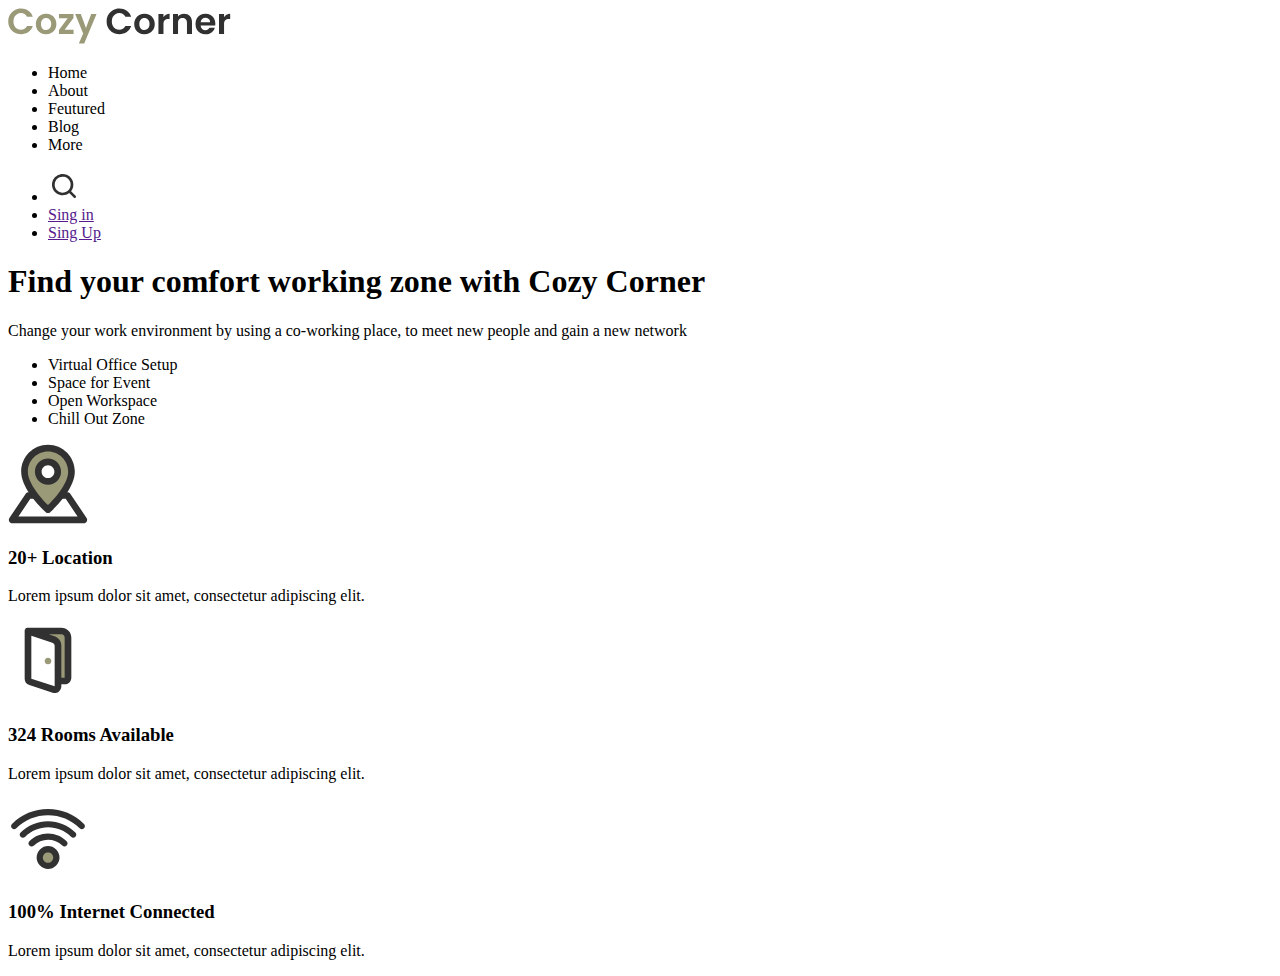
<file: index.html>
<!doctype html>
<html lang="es">
  <head>
    <meta charset="UTF-8" />
    <link rel="icon" type="image/svg+xml" href="/vite.svg" />
    <meta name="viewport" content="width=device-width, initial-scale=1.0" />
    <title>Vite App</title>
  </head>
  <body>
    <div class="container_principal"><!--  este es el contenedor principal -->

      <header class="header">
         <!-- ----------------------------------- -->
        <!-- ----------------------------------- -->
        <svg width="223" height="36" viewBox="0 0 223 36" fill="none" xmlns="http://www.w3.org/2000/svg" class="logo">
          <path d="M0.26 13.4C0.26 10.928 0.812 8.72 1.916 6.776C3.044 4.808 4.568 3.284 6.488 2.204C8.432 1.1 10.604 0.547999 13.004 0.547999C15.812 0.547999 18.272 1.268 20.384 2.708C22.496 4.148 23.972 6.14 24.812 8.684H19.016C18.44 7.484 17.624 6.584 16.568 5.984C15.536 5.384 14.336 5.084 12.968 5.084C11.504 5.084 10.196 5.432 9.044 6.128C7.916 6.8 7.028 7.76 6.38 9.008C5.756 10.256 5.444 11.72 5.444 13.4C5.444 15.056 5.756 16.52 6.38 17.792C7.028 19.04 7.916 20.012 9.044 20.708C10.196 21.38 11.504 21.716 12.968 21.716C14.336 21.716 15.536 21.416 16.568 20.816C17.624 20.192 18.44 19.28 19.016 18.08H24.812C23.972 20.648 22.496 22.652 20.384 24.092C18.296 25.508 15.836 26.216 13.004 26.216C10.604 26.216 8.432 25.676 6.488 24.596C4.568 23.492 3.044 21.968 1.916 20.024C0.812 18.08 0.26 15.872 0.26 13.4ZM37.9728 26.324C36.0528 26.324 34.3248 25.904 32.7888 25.064C31.2528 24.2 30.0408 22.988 29.1528 21.428C28.2888 19.868 27.8568 18.068 27.8568 16.028C27.8568 13.988 28.3008 12.188 29.1888 10.628C30.1008 9.068 31.3368 7.868 32.8968 7.028C34.4568 6.164 36.1968 5.732 38.1168 5.732C40.0368 5.732 41.7768 6.164 43.3368 7.028C44.8968 7.868 46.1208 9.068 47.0088 10.628C47.9208 12.188 48.3768 13.988 48.3768 16.028C48.3768 18.068 47.9088 19.868 46.9728 21.428C46.0608 22.988 44.8128 24.2 43.2288 25.064C41.6688 25.904 39.9168 26.324 37.9728 26.324ZM37.9728 21.932C38.8848 21.932 39.7368 21.716 40.5288 21.284C41.3448 20.828 41.9928 20.156 42.4728 19.268C42.9528 18.38 43.1928 17.3 43.1928 16.028C43.1928 14.132 42.6888 12.68 41.6808 11.672C40.6968 10.64 39.4848 10.124 38.0448 10.124C36.6048 10.124 35.3928 10.64 34.4088 11.672C33.4488 12.68 32.9688 14.132 32.9688 16.028C32.9688 17.924 33.4368 19.388 34.3728 20.42C35.3328 21.428 36.5328 21.932 37.9728 21.932ZM56.6818 21.86H65.5738V26H50.9578V21.932L59.6698 10.196H50.9938V6.056H65.4658V10.124L56.6818 21.86ZM88.5562 6.056L76.2082 35.432H70.8442L75.1642 25.496L67.1722 6.056H72.8242L77.9722 19.988L83.1922 6.056H88.5562Z" fill="#9B9A78"/>
          <path d="M98.6272 13.4C98.6272 10.928 99.1792 8.72 100.283 6.776C101.411 4.808 102.935 3.284 104.855 2.204C106.799 1.1 108.971 0.547999 111.371 0.547999C114.179 0.547999 116.639 1.268 118.751 2.708C120.863 4.148 122.339 6.14 123.179 8.684H117.383C116.807 7.484 115.991 6.584 114.935 5.984C113.903 5.384 112.703 5.084 111.335 5.084C109.871 5.084 108.563 5.432 107.411 6.128C106.283 6.8 105.395 7.76 104.747 9.008C104.123 10.256 103.811 11.72 103.811 13.4C103.811 15.056 104.123 16.52 104.747 17.792C105.395 19.04 106.283 20.012 107.411 20.708C108.563 21.38 109.871 21.716 111.335 21.716C112.703 21.716 113.903 21.416 114.935 20.816C115.991 20.192 116.807 19.28 117.383 18.08H123.179C122.339 20.648 120.863 22.652 118.751 24.092C116.663 25.508 114.203 26.216 111.371 26.216C108.971 26.216 106.799 25.676 104.855 24.596C102.935 23.492 101.411 21.968 100.283 20.024C99.1792 18.08 98.6272 15.872 98.6272 13.4ZM136.34 26.324C134.42 26.324 132.692 25.904 131.156 25.064C129.62 24.2 128.408 22.988 127.52 21.428C126.656 19.868 126.224 18.068 126.224 16.028C126.224 13.988 126.668 12.188 127.556 10.628C128.468 9.068 129.704 7.868 131.264 7.028C132.824 6.164 134.564 5.732 136.484 5.732C138.404 5.732 140.144 6.164 141.704 7.028C143.264 7.868 144.488 9.068 145.376 10.628C146.288 12.188 146.744 13.988 146.744 16.028C146.744 18.068 146.276 19.868 145.34 21.428C144.428 22.988 143.18 24.2 141.596 25.064C140.036 25.904 138.284 26.324 136.34 26.324ZM136.34 21.932C137.252 21.932 138.104 21.716 138.896 21.284C139.712 20.828 140.36 20.156 140.84 19.268C141.32 18.38 141.56 17.3 141.56 16.028C141.56 14.132 141.056 12.68 140.048 11.672C139.064 10.64 137.852 10.124 136.412 10.124C134.972 10.124 133.76 10.64 132.776 11.672C131.816 12.68 131.336 14.132 131.336 16.028C131.336 17.924 131.804 19.388 132.74 20.42C133.7 21.428 134.9 21.932 136.34 21.932ZM155.481 9.152C156.129 8.096 156.969 7.268 158.001 6.668C159.057 6.068 160.257 5.768 161.601 5.768V11.06H160.269C158.685 11.06 157.485 11.432 156.669 12.176C155.877 12.92 155.481 14.216 155.481 16.064V26H150.441V6.056H155.481V9.152ZM176.048 5.768C178.424 5.768 180.344 6.524 181.808 8.036C183.272 9.524 184.004 11.612 184.004 14.3V26H178.964V14.984C178.964 13.4 178.568 12.188 177.776 11.348C176.984 10.484 175.904 10.052 174.536 10.052C173.144 10.052 172.04 10.484 171.224 11.348C170.432 12.188 170.036 13.4 170.036 14.984V26H164.996V6.056H170.036V8.54C170.708 7.676 171.56 7.004 172.592 6.524C173.648 6.02 174.8 5.768 176.048 5.768ZM207.337 15.596C207.337 16.316 207.289 16.964 207.193 17.54H192.613C192.733 18.98 193.237 20.108 194.125 20.924C195.013 21.74 196.105 22.148 197.401 22.148C199.273 22.148 200.605 21.344 201.397 19.736H206.833C206.257 21.656 205.153 23.24 203.521 24.488C201.889 25.712 199.885 26.324 197.509 26.324C195.589 26.324 193.861 25.904 192.325 25.064C190.813 24.2 189.625 22.988 188.761 21.428C187.921 19.868 187.5 18.068 187.5 16.028C187.5 13.964 187.921 12.152 188.761 10.592C189.601 9.032 190.777 7.832 192.289 6.992C193.801 6.152 195.541 5.732 197.509 5.732C199.405 5.732 201.097 6.14 202.585 6.956C204.097 7.772 205.261 8.936 206.077 10.448C206.917 11.936 207.337 13.652 207.337 15.596ZM202.117 14.156C202.093 12.86 201.625 11.828 200.713 11.06C199.801 10.268 198.685 9.872 197.365 9.872C196.117 9.872 195.061 10.256 194.197 11.024C193.357 11.768 192.841 12.812 192.649 14.156H202.117ZM216.055 9.152C216.703 8.096 217.543 7.268 218.575 6.668C219.631 6.068 220.831 5.768 222.175 5.768V11.06H220.843C219.259 11.06 218.059 11.432 217.243 12.176C216.451 12.92 216.055 14.216 216.055 16.064V26H211.015V6.056H216.055V9.152Z" fill="#313131"/>
        </svg>
        <!-- ----------------------------------- -->
        <nav class="nav_home">
         <ul class="ul_nav">
          <li class="home">Home</li>
          <li>About</li>
          <li>Feutured</li>
          <li>Blog</li>
          <li>More</li>
         </ul>
       </nav>
       <!-- ----------------------------------- -->
       <nav class="nav_search">
        <ul class="ul_search">
          <li><svg width="32" height="32" viewBox="0 0 32 32" fill="none" xmlns="http://www.w3.org/2000/svg"><path d="M27.6133 25.72L23.08 21.2C24.5427 19.3366 25.3363 17.0355 25.3333 14.6667C25.3333 12.557 24.7077 10.4947 23.5357 8.74059C22.3636 6.98646 20.6977 5.61929 18.7486 4.81196C16.7995 4.00462 14.6548 3.79339 12.5857 4.20496C10.5166 4.61654 8.61596 5.63244 7.1242 7.1242C5.63244 8.61596 4.61654 10.5166 4.20496 12.5857C3.79339 14.6548 4.00462 16.7995 4.81196 18.7486C5.61929 20.6977 6.98646 22.3636 8.74059 23.5357C10.4947 24.7077 12.557 25.3333 14.6667 25.3333C17.0355 25.3363 19.3366 24.5426 21.2 23.08L25.72 27.6133C25.844 27.7383 25.9914 27.8375 26.1539 27.9052C26.3164 27.9729 26.4907 28.0077 26.6667 28.0077C26.8427 28.0077 27.017 27.9729 27.1794 27.9052C27.3419 27.8375 27.4894 27.7383 27.6133 27.6133C27.7383 27.4894 27.8375 27.3419 27.9052 27.1794C27.9729 27.017 28.0077 26.8427 28.0077 26.6667C28.0077 26.4907 27.9729 26.3164 27.9052 26.1539C27.8375 25.9914 27.7383 25.844 27.6133 25.72V25.72ZM6.66667 14.6667C6.66667 13.0844 7.13586 11.5377 8.01491 10.2221C8.89397 8.90652 10.1434 7.88114 11.6052 7.27563C13.067 6.67013 14.6755 6.51171 16.2274 6.82039C17.7792 7.12907 19.2047 7.891 20.3235 9.00982C21.4423 10.1286 22.2043 11.5541 22.513 13.1059C22.8216 14.6578 22.6632 16.2663 22.0577 17.7281C21.4522 19.1899 20.4268 20.4394 19.1112 21.3184C17.7956 22.1975 16.2489 22.6667 14.6667 22.6667C12.5449 22.6667 10.5101 21.8238 9.00982 20.3235C7.50953 18.8232 6.66667 16.7884 6.66667 14.6667Z" fill="#313131"/></svg></li>
          <li><a href="" class="singin">Sing in</a></li>
          <li><a class="fondo_verde" href="" class="singup">Sing Up</a> </li>
        </ul>       
       </nav>
      </header> <!-- Fin del header -->
       <!-- ----------------------------------- -->
         <!-- ----------------------------------- -->
      <div class= "cont_hero">
        <section class="hero">
          <h1>Find your comfort working zone with Cozy Corner</h1>
          <p>Change your work environment by using a co-working place, to meet new people and gain a new network</p>
        </section>
      </div>
      <section class="checkin">
        <ul class="ul_menu">
          <li class="uno">Virtual Office Setup</li>
          <li class="dos">Space for Event</li>
          <li class="tres">Open Workspace</li>
          <li class="cuatro">Chill Out Zone</li>
        </ul>
      </section>
       <!-- ----------------------------------- -->
       <!-- ----------------------------------- -->
      <div class="article"><!-- ----------------- -->
        <article class="location">
          <svg width="80" height="80" viewBox="0 0 80 80" fill="none" xmlns="http://www.w3.org/2000/svg">
            <g clip-path="url(#clip0_730_63)">
            <path d="M63.4833 27.65C63.4833 44.5333 40 65.7 40 65.7C40 65.7 16.5167 44.5333 16.5167 27.65C16.5167 14.6833 27.0333 4.16666 40 4.16666C52.9667 4.16666 63.4833 14.6833 63.4833 27.65Z" fill="#9B9A78"/>
            <path d="M40 37.3833C45.3756 37.3833 49.7333 33.0256 49.7333 27.65C49.7333 22.2744 45.3756 17.9167 40 17.9167C34.6244 17.9167 30.2667 22.2744 30.2667 27.65C30.2667 33.0256 34.6244 37.3833 40 37.3833Z" fill="white"/>
            <path d="M40 69.0333C39.2 69.0333 38.4 68.75 37.7667 68.1833C36.7667 67.2833 13.1833 45.8167 13.1833 27.65C13.2 12.8667 25.2167 0.833344 40 0.833344C54.7833 0.833344 66.8167 12.8667 66.8167 27.65C66.8167 45.8167 43.25 67.2833 42.2333 68.1833C41.6 68.75 40.8 69.0333 40 69.0333ZM40 7.50001C28.9 7.50001 19.8667 16.5333 19.8667 27.65C19.8667 38.9667 32.8167 54.05 40 61.1C45.65 55.5 60.15 39.95 60.15 27.65C60.15 16.5333 51.1 7.50001 40 7.50001Z" fill="#313131"/>
            <path d="M40 40.7166C32.8 40.7166 26.9333 34.85 26.9333 27.65C26.9333 20.45 32.8 14.5667 40 14.5667C47.2 14.5667 53.0667 20.4333 53.0667 27.6333C53.0667 34.8333 47.2 40.7166 40 40.7166ZM40 21.2333C36.4667 21.2333 33.6 24.1 33.6 27.6333C33.6 31.1666 36.4667 34.0333 40 34.0333C43.5333 34.0333 46.4 31.1666 46.4 27.6333C46.4 24.1 43.5333 21.2333 40 21.2333ZM75.8333 79.1666H4.16667C2.93334 79.1666 1.80001 78.4833 1.23334 77.4C0.650006 76.3166 0.716673 75 1.40001 73.9666L17.7333 49.6333C18.35 48.7166 19.3833 48.15 20.5 48.15H27.1V54.8166H22.2833L10.4167 72.5H69.5833L57.7167 54.8333H52.9V48.1666H59.5C60.6167 48.1666 61.65 48.7166 62.2667 49.65L78.6 73.9833C79.2833 75 79.35 76.3166 78.7667 77.4166C78.2 78.4833 77.0667 79.1666 75.8333 79.1666Z" fill="#313131"/>
            </g>
            <defs>
            <clipPath id="clip0_730_63">
            <rect width="80" height="80" fill="white"/>
            </clipPath>
            </defs>
            </svg>
          <h3>20+ Location</h3>
          <p>Lorem ipsum dolor sit amet, consectetur adipiscing elit.</p>
        </article> <!-- ---------------------------- -->
        <article class="agenda"><!-- ----------------------- -->
          <svg width="80" height="80" viewBox="0 0 80 80" fill="none" xmlns="http://www.w3.org/2000/svg">
            <path d="M40 43.3333C38 43.3333 36.6667 42 36.6667 40C36.6667 38 38 36.6667 40 36.6667C42 36.6667 43.3333 38 43.3333 40C43.3333 42 42 43.3333 40 43.3333Z" fill="#9B9A78"/>
            <path d="M60 16.6667V56.6667C60 58.3333 58.3333 60 56.6667 60H50V24.6667C50 21.6667 48 19.3333 45.3333 18.3333L20 10H53.3333C57 10 60 13 60 16.6667Z" fill="#9B9A78"/>
            <path d="M53.3333 6.66666H20H19.6667H19.3333C19 6.66666 18.6667 6.99999 18.3333 6.99999C18.3333 6.99999 18.3333 6.99999 18 6.99999C18 6.99999 18 6.99999 17.6667 7.33332C17.6667 7.66666 17.3333 7.99999 17.3333 8.33332C17 8.66666 16.6667 8.99999 16.6667 9.33332C16.6667 9.66666 16.6667 9.99999 16.6667 9.99999V57.6667C16.6667 60.6667 18.3333 63 21.3333 64L44.6667 71.6667C45.3333 72 46 72 46.6667 72C48 72 49.3333 71.6667 50.6667 70.6667C52.3333 69.3333 53.3333 67.3333 53.3333 65.3333V63.3333H56.6667C60.3333 63.3333 63.3333 60.3333 63.3333 56.6667V16.6667C63.3333 11 59 6.66666 53.3333 6.66666ZM46.6667 65.3333L23.3333 57.6667V14.6667L44.3333 21.6667C45.6667 22 46.6667 23.3333 46.6667 24.6667V60V65.3333ZM56.6667 56.6667H53.3333V24.6667C53.3333 20.3333 50.6667 16.6667 46.3333 15.3333L40.6667 13.3333H53.3333C55.3333 13.3333 56.6667 14.6667 56.6667 16.6667V56.6667Z" fill="#313131"/>
            </svg>
           <h3>324 Rooms Available</h3> 
           <p>Lorem ipsum dolor sit amet, consectetur adipiscing elit.</p>
       </article><!-- ------------------------------------ -->
       <article class="">
        <svg width="80" height="80" viewBox="0 0 80 80" fill="none" xmlns="http://www.w3.org/2000/svg">
          <path d="M6.15386 30.1538C5.38463 30.1538 4.6154 29.8462 4.00001 29.2308C2.76924 28 2.76924 26.1538 4.00001 24.9231C13.5385 15.2308 26.4615 10 40 10C53.5385 10 66.4616 15.2308 76 24.9231C77.2308 26.1538 77.2308 28 76 29.2308C74.7692 30.4615 72.9231 30.4615 71.6923 29.2308C63.2308 20.7692 52 16.1538 40 16.1538C28 16.1538 16.7692 20.7692 8.3077 29.2308C7.69232 29.8462 6.92309 30.1538 6.15386 30.1538Z" fill="#313131"/>
          <path d="M14.7692 38.7692C14 38.7692 13.2308 38.4615 12.6154 37.8461C11.3846 36.6154 11.3846 34.7692 12.6154 33.5385C19.8461 26.3077 29.6923 22.1538 40 22.1538C50.3077 22.1538 60 26.1538 67.3846 33.5385C68.6154 34.7692 68.6154 36.6154 67.3846 37.8461C66.1538 39.0769 64.3077 39.0769 63.0769 37.8461C56.9231 31.6923 48.7692 28.3077 40.1538 28.3077C31.5384 28.3077 23.3846 31.6923 17.2308 37.8461C16.4615 38.4615 15.6923 38.7692 14.7692 38.7692Z" fill="#313131"/>
          <path d="M23.5385 47.5385C22.7692 47.5385 22 47.2308 21.3846 46.6154C20.1539 45.3846 20.1539 43.5385 21.3846 42.3077C26.3077 37.3846 32.9231 34.6154 40 34.6154C47.0769 34.6154 53.6923 37.3846 58.6154 42.3077C59.8462 43.5385 59.8462 45.3846 58.6154 46.6154C57.3846 47.8462 55.5385 47.8462 54.3077 46.6154C50.4615 42.7692 45.3846 40.7692 40 40.7692C34.6154 40.7692 29.5385 42.9231 25.6923 46.7692C25.0769 47.2308 24.3077 47.5385 23.5385 47.5385Z" fill="#313131"/>
          <path d="M40 66.9231C44.5882 66.9231 48.3077 63.2036 48.3077 58.6154C48.3077 54.0272 44.5882 50.3077 40 50.3077C35.4118 50.3077 31.6923 54.0272 31.6923 58.6154C31.6923 63.2036 35.4118 66.9231 40 66.9231Z" fill="#9B9A78"/>
          <path d="M40 70C37.0769 70 34.1538 68.9231 32 66.6154C27.5385 62.1538 27.5385 54.9231 32 50.4615C36.4615 46 43.6923 46 48.1538 50.4615C50.3077 52.6154 51.5385 55.5385 51.5385 58.4615C51.5385 61.3846 50.3077 64.3077 48.1538 66.4615C45.8461 68.9231 42.9231 70 40 70ZM40 53.3846C38.6154 53.3846 37.2308 53.8462 36.3077 54.9231C34.3077 56.9231 34.3077 60.3077 36.3077 62.3077C38.3077 64.3077 41.6923 64.3077 43.6923 62.3077C44.6154 61.3846 45.2308 60 45.2308 58.6154C45.2308 57.2308 44.6154 55.8462 43.6923 54.9231C42.7692 53.8462 41.3846 53.3846 40 53.3846Z" fill="#313131"/>
          </svg>
          <h3>100% Internet Connected</h3>
          <p class="parrafo">Lorem ipsum dolor sit amet, consectetur adipiscing elit.</p>
       </article>
      </div>  
    </div> <!-- este div cierra el contenedor principal -->
    <div id="app"></div>
    <script type="module" src="/src/main.js"></script>
  </body>
</html>
</file>
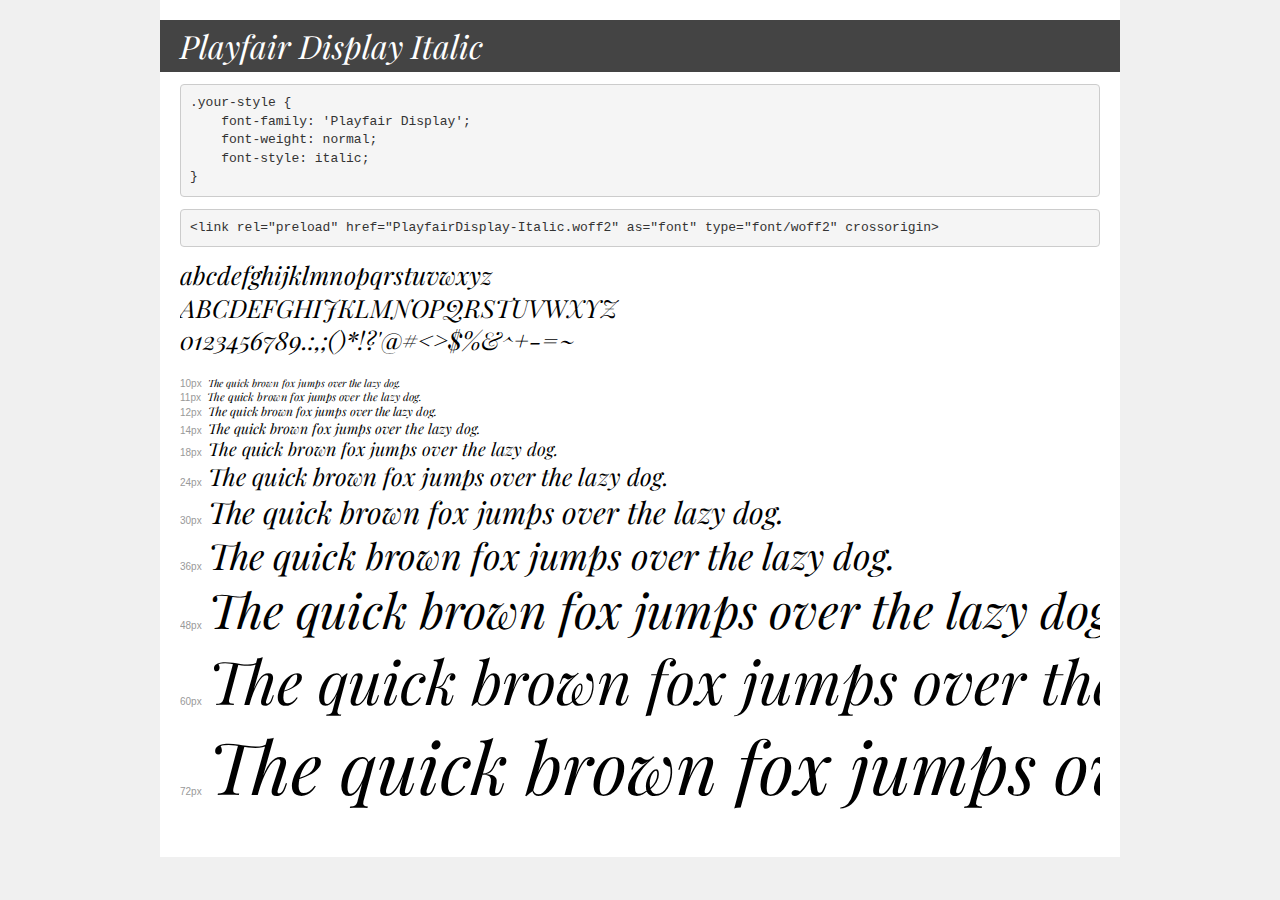
<file: public/font/playerair/demo.html>
<!DOCTYPE html>
<html lang="en">
<head>
    <meta charset="utf-8">
    <meta http-equiv="X-UA-Compatible" content="IE=edge">
    <meta name="viewport" content="width=device-width, initial-scale=1">
    <meta name="robots" content="noindex, noarchive">
    <meta name="format-detection" content="telephone=no">
    <title>Transfonter demo</title>
    <link href="stylesheet.css" rel="stylesheet">
    <style>
        /*
        http://meyerweb.com/eric/tools/css/reset/
        v2.0 | 20110126
        License: none (public domain)
        */
        html, body, div, span, applet, object, iframe,
        h1, h2, h3, h4, h5, h6, p, blockquote, pre,
        a, abbr, acronym, address, big, cite, code,
        del, dfn, em, img, ins, kbd, q, s, samp,
        small, strike, strong, sub, sup, tt, var,
        b, u, i, center,
        dl, dt, dd, ol, ul, li,
        fieldset, form, label, legend,
        table, caption, tbody, tfoot, thead, tr, th, td,
        article, aside, canvas, details, embed,
        figure, figcaption, footer, header, hgroup,
        menu, nav, output, ruby, section, summary,
        time, mark, audio, video {
            margin: 0;
            padding: 0;
            border: 0;
            font-size: 100%;
            font: inherit;
            vertical-align: baseline;
        }
        /* HTML5 display-role reset for older browsers */
        article, aside, details, figcaption, figure,
        footer, header, hgroup, menu, nav, section {
            display: block;
        }
        body {
            line-height: 1;
        }
        ol, ul {
            list-style: none;
        }
        blockquote, q {
            quotes: none;
        }
        blockquote:before, blockquote:after,
        q:before, q:after {
            content: '';
            content: none;
        }
        table {
            border-collapse: collapse;
            border-spacing: 0;
        }
        /* demo styles */
        body {
            background: #f0f0f0;
            color: #000;
        }
        .page {
            background: #fff;
            width: 920px;
            margin: 0 auto;
            padding: 20px 20px 0 20px;
            overflow: hidden;
        }
        .font-container {
            overflow-x: auto;
            overflow-y: hidden;
            margin-bottom: 40px;
            line-height: 1.3;
            white-space: nowrap;
            padding-bottom: 5px;
        }
        h1 {
            position: relative;
            background: #444;
            font-size: 32px;
            color: #fff;
            padding: 10px 20px;
            margin: 0 -20px 12px -20px;
        }
        .letters {
            font-size: 25px;
            margin-bottom: 20px;
        }
        .s10:before {
            content: '10px';
        }
        .s11:before {
            content: '11px';
        }
        .s12:before {
            content: '12px';
        }
        .s14:before {
            content: '14px';
        }
        .s18:before {
            content: '18px';
        }
        .s24:before {
            content: '24px';
        }
        .s30:before {
            content: '30px';
        }
        .s36:before {
            content: '36px';
        }
        .s48:before {
            content: '48px';
        }
        .s60:before {
            content: '60px';
        }
        .s72:before {
            content: '72px';
        }
        .s10:before, .s11:before, .s12:before, .s14:before,
        .s18:before, .s24:before, .s30:before, .s36:before,
        .s48:before, .s60:before, .s72:before {
            font-family: Arial, sans-serif;
            font-size: 10px;
            font-weight: normal;
            font-style: normal;
            color: #999;
            padding-right: 6px;
        }
        pre {
            display: block;
            padding: 9px;
            margin: 0 0 12px;
            font-family: Monaco, Menlo, Consolas, "Courier New", monospace;
            font-size: 13px;
            line-height: 1.428571429;
            color: #333;
            font-weight: normal;
            font-style: normal;
            background-color: #f5f5f5;
            border: 1px solid #ccc;
            overflow-x: auto;
            border-radius: 4px;
        }
        /* responsive */
        @media (max-width: 959px) {
            .page {
                width: auto;
                margin: 0;
            }
        }
    </style>
</head>
<body>
<div class="page">
    <div class="demo">
        <h1 style="font-family: 'Playfair Display'; font-weight: normal; font-style: italic;">Playfair Display Italic</h1>
        <pre title="Usage">.your-style {
    font-family: 'Playfair Display';
    font-weight: normal;
    font-style: italic;
}</pre>
        <pre title="Preload (optional)">
&lt;link rel=&quot;preload&quot; href=&quot;PlayfairDisplay-Italic.woff2&quot; as=&quot;font&quot; type=&quot;font/woff2&quot; crossorigin&gt;</pre>
        <div class="font-container" style="font-family: 'Playfair Display'; font-weight: normal; font-style: italic;">
            <p class="letters">
                abcdefghijklmnopqrstuvwxyz<br>
ABCDEFGHIJKLMNOPQRSTUVWXYZ<br>
                0123456789.:,;()*!?'@#&lt;&gt;$%&^+-=~
            </p>
            <p class="s10" style="font-size: 10px;">The quick brown fox jumps over the lazy dog.</p>
            <p class="s11" style="font-size: 11px;">The quick brown fox jumps over the lazy dog.</p>
            <p class="s12" style="font-size: 12px;">The quick brown fox jumps over the lazy dog.</p>
            <p class="s14" style="font-size: 14px;">The quick brown fox jumps over the lazy dog.</p>
            <p class="s18" style="font-size: 18px;">The quick brown fox jumps over the lazy dog.</p>
            <p class="s24" style="font-size: 24px;">The quick brown fox jumps over the lazy dog.</p>
            <p class="s30" style="font-size: 30px;">The quick brown fox jumps over the lazy dog.</p>
            <p class="s36" style="font-size: 36px;">The quick brown fox jumps over the lazy dog.</p>
            <p class="s48" style="font-size: 48px;">The quick brown fox jumps over the lazy dog.</p>
            <p class="s60" style="font-size: 60px;">The quick brown fox jumps over the lazy dog.</p>
            <p class="s72" style="font-size: 72px;">The quick brown fox jumps over the lazy dog.</p>
        </div>
    </div>

</div>
</body>
</html>
</file>
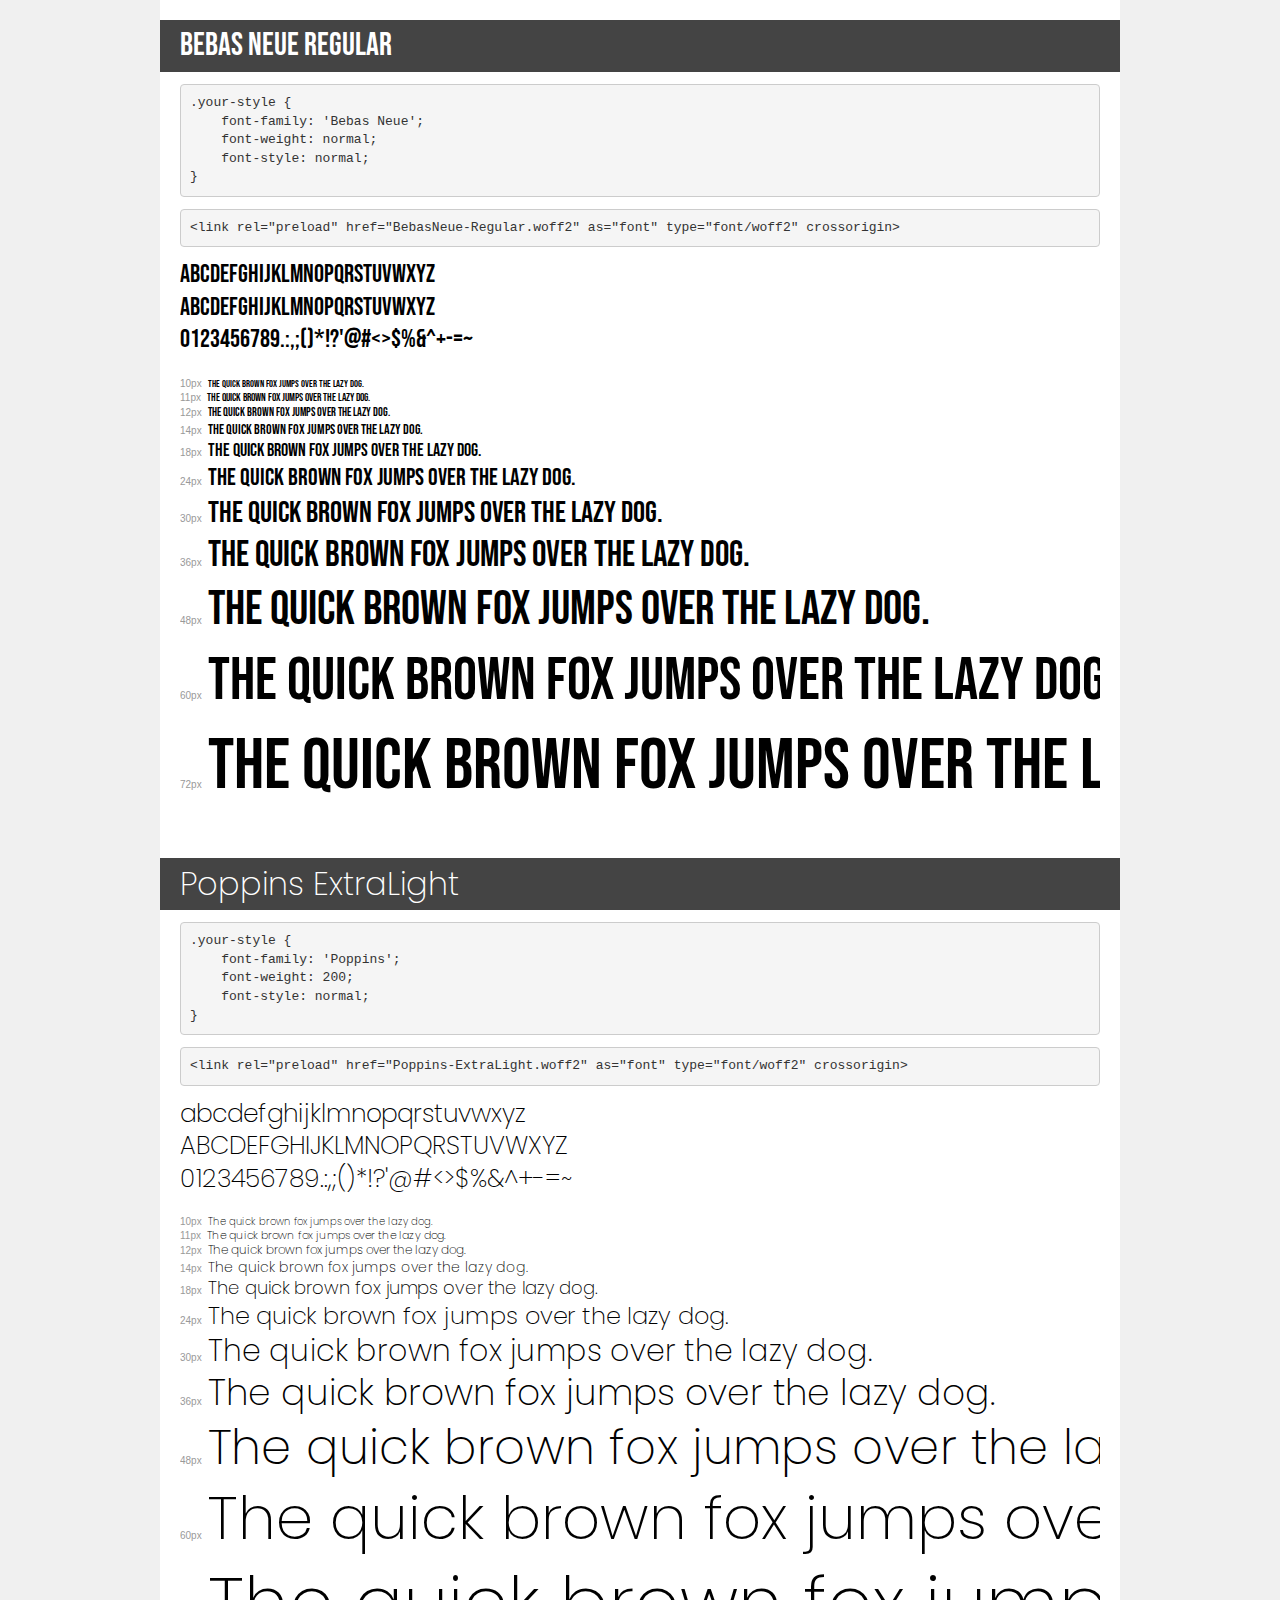
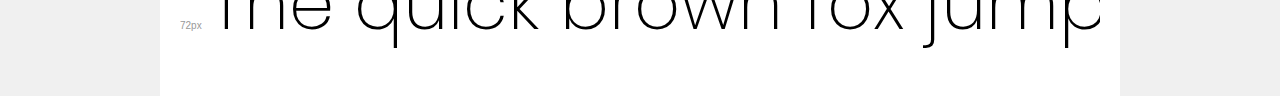
<file: public/font/poppin/demo.html>
<!DOCTYPE html>
<html lang="en">
<head>
    <meta charset="utf-8">
    <meta http-equiv="X-UA-Compatible" content="IE=edge">
    <meta name="viewport" content="width=device-width, initial-scale=1">
    <meta name="robots" content="noindex, noarchive">
    <meta name="format-detection" content="telephone=no">
    <title>Transfonter demo</title>
    <link href="stylesheet.css" rel="stylesheet">
    <style>
        /*
        http://meyerweb.com/eric/tools/css/reset/
        v2.0 | 20110126
        License: none (public domain)
        */
        html, body, div, span, applet, object, iframe,
        h1, h2, h3, h4, h5, h6, p, blockquote, pre,
        a, abbr, acronym, address, big, cite, code,
        del, dfn, em, img, ins, kbd, q, s, samp,
        small, strike, strong, sub, sup, tt, var,
        b, u, i, center,
        dl, dt, dd, ol, ul, li,
        fieldset, form, label, legend,
        table, caption, tbody, tfoot, thead, tr, th, td,
        article, aside, canvas, details, embed,
        figure, figcaption, footer, header, hgroup,
        menu, nav, output, ruby, section, summary,
        time, mark, audio, video {
            margin: 0;
            padding: 0;
            border: 0;
            font-size: 100%;
            font: inherit;
            vertical-align: baseline;
        }
        /* HTML5 display-role reset for older browsers */
        article, aside, details, figcaption, figure,
        footer, header, hgroup, menu, nav, section {
            display: block;
        }
        body {
            line-height: 1;
        }
        ol, ul {
            list-style: none;
        }
        blockquote, q {
            quotes: none;
        }
        blockquote:before, blockquote:after,
        q:before, q:after {
            content: '';
            content: none;
        }
        table {
            border-collapse: collapse;
            border-spacing: 0;
        }
        /* demo styles */
        body {
            background: #f0f0f0;
            color: #000;
        }
        .page {
            background: #fff;
            width: 920px;
            margin: 0 auto;
            padding: 20px 20px 0 20px;
            overflow: hidden;
        }
        .font-container {
            overflow-x: auto;
            overflow-y: hidden;
            margin-bottom: 40px;
            line-height: 1.3;
            white-space: nowrap;
            padding-bottom: 5px;
        }
        h1 {
            position: relative;
            background: #444;
            font-size: 32px;
            color: #fff;
            padding: 10px 20px;
            margin: 0 -20px 12px -20px;
        }
        .letters {
            font-size: 25px;
            margin-bottom: 20px;
        }
        .s10:before {
            content: '10px';
        }
        .s11:before {
            content: '11px';
        }
        .s12:before {
            content: '12px';
        }
        .s14:before {
            content: '14px';
        }
        .s18:before {
            content: '18px';
        }
        .s24:before {
            content: '24px';
        }
        .s30:before {
            content: '30px';
        }
        .s36:before {
            content: '36px';
        }
        .s48:before {
            content: '48px';
        }
        .s60:before {
            content: '60px';
        }
        .s72:before {
            content: '72px';
        }
        .s10:before, .s11:before, .s12:before, .s14:before,
        .s18:before, .s24:before, .s30:before, .s36:before,
        .s48:before, .s60:before, .s72:before {
            font-family: Arial, sans-serif;
            font-size: 10px;
            font-weight: normal;
            font-style: normal;
            color: #999;
            padding-right: 6px;
        }
        pre {
            display: block;
            padding: 9px;
            margin: 0 0 12px;
            font-family: Monaco, Menlo, Consolas, "Courier New", monospace;
            font-size: 13px;
            line-height: 1.428571429;
            color: #333;
            font-weight: normal;
            font-style: normal;
            background-color: #f5f5f5;
            border: 1px solid #ccc;
            overflow-x: auto;
            border-radius: 4px;
        }
        /* responsive */
        @media (max-width: 959px) {
            .page {
                width: auto;
                margin: 0;
            }
        }
    </style>
</head>
<body>
<div class="page">
    <div class="demo">
        <h1 style="font-family: 'Bebas Neue'; font-weight: normal; font-style: normal;">Bebas Neue Regular</h1>
        <pre title="Usage">.your-style {
    font-family: 'Bebas Neue';
    font-weight: normal;
    font-style: normal;
}</pre>
        <pre title="Preload (optional)">
&lt;link rel=&quot;preload&quot; href=&quot;BebasNeue-Regular.woff2&quot; as=&quot;font&quot; type=&quot;font/woff2&quot; crossorigin&gt;</pre>
        <div class="font-container" style="font-family: 'Bebas Neue'; font-weight: normal; font-style: normal;">
            <p class="letters">
                abcdefghijklmnopqrstuvwxyz<br>
ABCDEFGHIJKLMNOPQRSTUVWXYZ<br>
                0123456789.:,;()*!?'@#&lt;&gt;$%&^+-=~
            </p>
            <p class="s10" style="font-size: 10px;">The quick brown fox jumps over the lazy dog.</p>
            <p class="s11" style="font-size: 11px;">The quick brown fox jumps over the lazy dog.</p>
            <p class="s12" style="font-size: 12px;">The quick brown fox jumps over the lazy dog.</p>
            <p class="s14" style="font-size: 14px;">The quick brown fox jumps over the lazy dog.</p>
            <p class="s18" style="font-size: 18px;">The quick brown fox jumps over the lazy dog.</p>
            <p class="s24" style="font-size: 24px;">The quick brown fox jumps over the lazy dog.</p>
            <p class="s30" style="font-size: 30px;">The quick brown fox jumps over the lazy dog.</p>
            <p class="s36" style="font-size: 36px;">The quick brown fox jumps over the lazy dog.</p>
            <p class="s48" style="font-size: 48px;">The quick brown fox jumps over the lazy dog.</p>
            <p class="s60" style="font-size: 60px;">The quick brown fox jumps over the lazy dog.</p>
            <p class="s72" style="font-size: 72px;">The quick brown fox jumps over the lazy dog.</p>
        </div>
    </div>

    <div class="demo">
        <h1 style="font-family: 'Poppins'; font-weight: 200; font-style: normal;">Poppins ExtraLight</h1>
        <pre title="Usage">.your-style {
    font-family: 'Poppins';
    font-weight: 200;
    font-style: normal;
}</pre>
        <pre title="Preload (optional)">
&lt;link rel=&quot;preload&quot; href=&quot;Poppins-ExtraLight.woff2&quot; as=&quot;font&quot; type=&quot;font/woff2&quot; crossorigin&gt;</pre>
        <div class="font-container" style="font-family: 'Poppins'; font-weight: 200; font-style: normal;">
            <p class="letters">
                abcdefghijklmnopqrstuvwxyz<br>
ABCDEFGHIJKLMNOPQRSTUVWXYZ<br>
                0123456789.:,;()*!?'@#&lt;&gt;$%&^+-=~
            </p>
            <p class="s10" style="font-size: 10px;">The quick brown fox jumps over the lazy dog.</p>
            <p class="s11" style="font-size: 11px;">The quick brown fox jumps over the lazy dog.</p>
            <p class="s12" style="font-size: 12px;">The quick brown fox jumps over the lazy dog.</p>
            <p class="s14" style="font-size: 14px;">The quick brown fox jumps over the lazy dog.</p>
            <p class="s18" style="font-size: 18px;">The quick brown fox jumps over the lazy dog.</p>
            <p class="s24" style="font-size: 24px;">The quick brown fox jumps over the lazy dog.</p>
            <p class="s30" style="font-size: 30px;">The quick brown fox jumps over the lazy dog.</p>
            <p class="s36" style="font-size: 36px;">The quick brown fox jumps over the lazy dog.</p>
            <p class="s48" style="font-size: 48px;">The quick brown fox jumps over the lazy dog.</p>
            <p class="s60" style="font-size: 60px;">The quick brown fox jumps over the lazy dog.</p>
            <p class="s72" style="font-size: 72px;">The quick brown fox jumps over the lazy dog.</p>
        </div>
    </div>

</div>
</body>
</html>
</file>
<file: public/font/playerair/stylesheet.css>
@font-face {
    font-family: 'Playfair Display';
    src: url('PlayfairDisplay-Italic.eot');
    src: url('PlayfairDisplay-Italic.eot?#iefix') format('embedded-opentype'),
        url('PlayfairDisplay-Italic.woff2') format('woff2'),
        url('PlayfairDisplay-Italic.woff') format('woff'),
        url('PlayfairDisplay-Italic.ttf') format('truetype');
    font-weight: normal;
    font-style: italic;
    font-display: swap;
}
</file>
<file: public/font/poppin/stylesheet.css>
@font-face {
    font-family: 'Bebas Neue';
    src: url('BebasNeue-Regular.eot');
    src: url('BebasNeue-Regular.eot?#iefix') format('embedded-opentype'),
        url('BebasNeue-Regular.woff2') format('woff2'),
        url('BebasNeue-Regular.woff') format('woff'),
        url('BebasNeue-Regular.ttf') format('truetype');
    font-weight: normal;
    font-style: normal;
    font-display: swap;
}

@font-face {
    font-family: 'Poppins';
    src: url('Poppins-ExtraLight.eot');
    src: url('Poppins-ExtraLight.eot?#iefix') format('embedded-opentype'),
        url('Poppins-ExtraLight.woff2') format('woff2'),
        url('Poppins-ExtraLight.woff') format('woff'),
        url('Poppins-ExtraLight.ttf') format('truetype');
    font-weight: 200;
    font-style: normal;
    font-display: swap;
}
</file>
